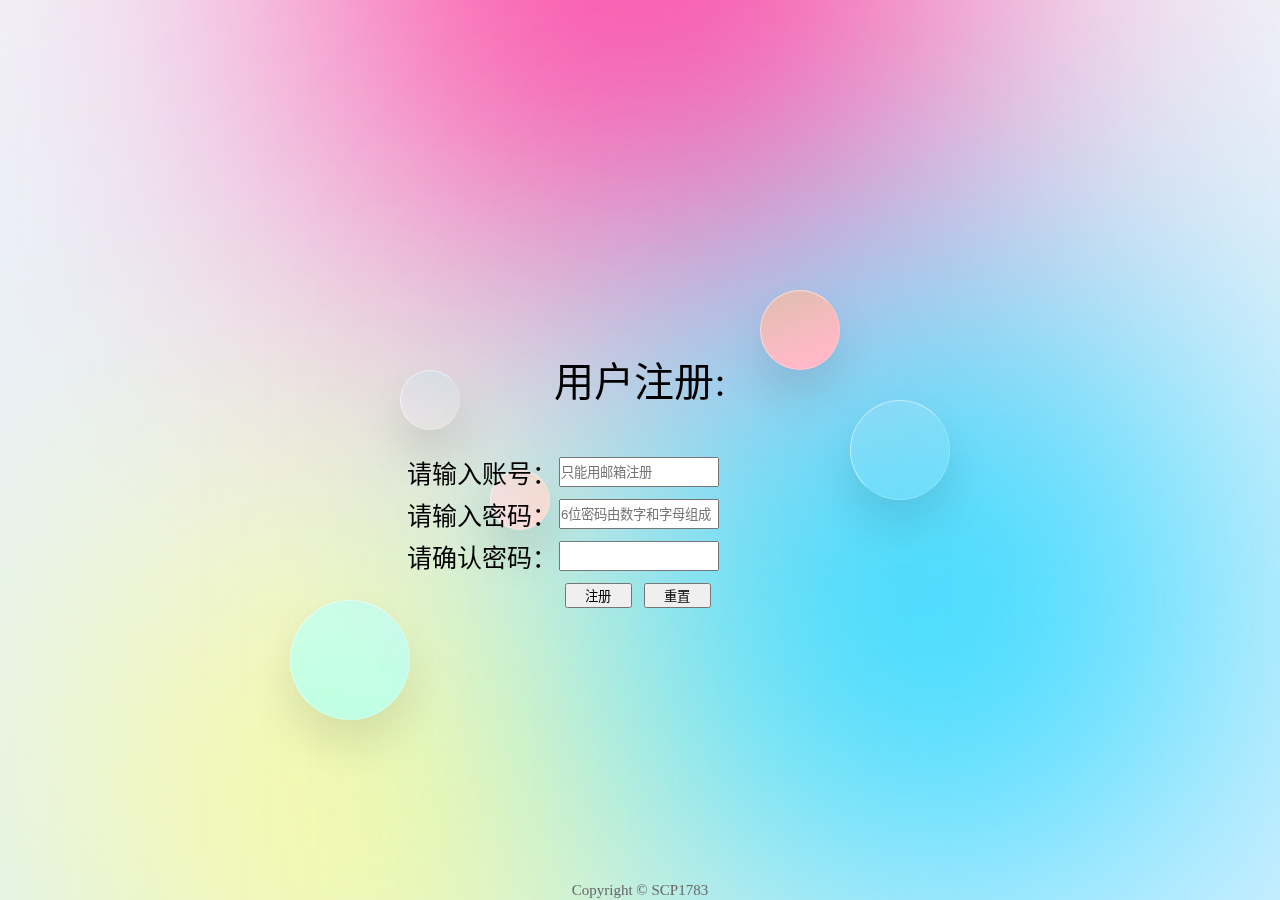
<file: login-html/login.html>
<!DOCTYPE html>
<html lang="zh-CN">

<head>
  <title>注册页面</title>

  <meta http-equiv="keywords" content="keyword1,keyword2,keyword3">
  <meta http-equiv="description" content="this is my page">
  <meta http-equiv="content-type" content="text/html; charset=UTF-8">
  <meta name="viewport" content="width=device-width, initial-scale=1.0">
  <link rel="stylesheet" type="text/css" href="../css/body.css">

  <style type="text/css">
    /*body {
      background-image: url(../img/login.jpg);
      background-repeat: no-repeat;
      /* 当内容高度大于图片高度时，背景图像的位置相对于viewport固定 */
     /* background-attachment: fixed;
      /*此条属性必须设置否则可能无效*/
      /* 让背景图基于容器大小伸缩 */
     /* background-size: cover;
      /* 设置背景颜色，背景图加载过程中会显示背景色 */
     /* background-color: #CCCCCC;
    }*/

    /* 响应式布局 */
    @media screen and (max-width: 768px) {
      #user_reg {
        font-size: 24px;
        /* 在小屏幕上减小字体大小 */
        margin-top: 100px;
        /* 调整顶部间距以适应小屏幕 */
      }

      form {
        width: 90%;
        /* 宽度调整为百分比以适应不同屏幕尺寸 */
        margin: 20px auto;
        /* 调整外边距 */
        font-size: 18px;
        /* 减小字体大小 */
      }

      input {
        height: 40px;
        /* 增大输入框高度以适应触摸操作 */
        padding: 5px;
        /* 添加内边距以提高可读性 */
      }

      input[type="submit"],
      input[type="reset"] {
        height: 40px;
        /* 增大按钮高度 */
        padding: 5px 10px;
        /* 添加内边距以提高可读性 */
      }
    }

    #user_reg {
      font-family: 微软雅黑;
      font-size: 40px;
      text-align: center;
      margin-top: -100px;
      z-index: 100;
    }

    form {
      width: 500px;
      /*设置宽度，方便使其居中*/
      margin: 40px auto auto auto;
      /*上右下左*/
      font-size: 25px;
      
    }

    input {
      height: 30px;
      width: 12em;
      margin-top: 5px;
      margin-bottom: 5px;
    }

    /*input标签下的属性选择器*/
    input[type="submit"],
    input[type="reset"] {
      height: 25px;
      width: 5em;
      margin-top: 5px;
      margin-left: 6px;
    }

    .overlay {
        position: absolute;
        top: 0px; /* 你可以根据需要调整这些值 */
        left: 15px;
        z-index: 100; /* 确保table在其他元素之上 */
    }

</style>
</head>

<script type="text/javascript">
  //onblur失去焦点事件，用户离开输入框时执行 JavaScript 代码：
  //函数1：验证邮箱格式
  function validate_username(username) {
    //定义正则表达式的变量:邮箱正则
    var emailReg = /^\w+([-+.]\w+)*@\w+([-.]\w+)*\.\w+([-.]\w+)*$/;
    //console.log(username);
    if (username != "" && username.search(emailReg) != -1) {
      document.getElementById("test_user").innerHTML = "<font color='green' size='3px'>√邮箱格式正确</font>";
    } else {
      document.getElementById("test_user").innerHTML = "<font color='red' size='3px'>邮箱格式错误</font>";
    }
  }

  //函数2：验证密码是否符合要求：匹配6位密码，由数字和字母组成：
  function validate_password(password) {
    //^(?![0-9]+$)(?![a-zA-Z]+$)[0-9A-Za-z]{6-10}$
    //测试密码：12345y
    var passwordReg = /^(?![0-9]+$)(?![a-zA-Z]+$)[0-9A-Za-z]{6}$/;
    if (password != "" && password.search(passwordReg) != -1) {
      document.getElementById("test_pw").innerHTML = "<font color='green' size='3px'>√密码格式正确</font>";
    } else {
      document.getElementById("test_pw").innerHTML = "<font color='red' size='3px'>密码格式错误</font>";
      alert("密码有6位，由数字和字母组成!");
    }
  }

  //函数3：验证两次输入的密码是否一样
  function validate_password2(password2) {
    var password = document.getElementById("password").value;
    //测试：console.log(password);
    //测试：console.log(password2);
    if (password == "") {
      document.getElementById("is_test_pw").innerHTML = "<font color='red' size='3px'>密码不为空</font>";
    } else if (password == password2) {
      document.getElementById("is_test_pw").innerHTML = "<font color='green' size='3px'>√两次输入的密码相同</font>";
    } else {
      document.getElementById("is_test_pw").innerHTML = "<font color='red' size='3px'>两次输入的密码不相同</font>";
      console.log("密码有6位，由数字和字母组成!");
    }
  }

  //函数4：验证表单是否已经填好
  function validate_form() {
    var username = document.getElementById("username").value;
    var password = document.getElementById("password").value;
    var password2 = document.getElementById("password2").value;
    //console.log("表单填写正确，可以正常提交！");

    //这三个，如果任何一个有问题，都返回false
    //18128@qq.com		12345y
    var emailReg = /^\w+([-+.]\w+)*@\w+([-.]\w+)*\.\w+([-.]\w+)*$/;
    var passwordReg = /^(?![0-9]+$)(?![a-zA-Z]+$)[0-9A-Za-z]{6}$/;

    if (username != "" && emailReg.test(username)) {
      if (password != "" && passwordReg.test(password)) {
        if (password2 == password) {
          alert("信息填写正确，可以正常提交！");
          console.log("信息填写正确，可以正常提交！");
          return true;
        } else {
          alert("密码不一致，提交失败，请重新填写！");
          console.log("密码不一致，提交失败，请重新填写！");
          return false;
        }
      } else {
        alert("密码格式错误，提交失败，请重新填写！");
        console.log("密码格式错误，提交失败，请重新填写！");
        return false;
      }
    } else {
      alert("注册的账号不符合要求，提交失败，请重新填写！");
      console.log("注册的账号不符合要求，提交失败，请重新填写！");
      return false;
    }
  }
</script>

<body>

  <section>
    <!-- 背景颜色 -->
    <div class="color"></div>
    <div class="color"></div>
    <div class="color"></div>
    <div class="box">
      <!-- 背景圆 -->
      <div class="circle" style="--x:0"></div>
      <div class="circle" style="--x:1"></div>
      <div class="circle" style="--x:2"></div>
      <div class="circle" style="--x:3"></div>
      <div class="circle" style="--x:4"></div>
  
  <div id="user_reg">用户注册:</div>
  <form action="./servlet/RegisterServlet" method="post" name="form">
    <table class="overlay">
      <tr>
        <td>请输入账号：</td>
        <td><input type="text" id="username" name="username" placeholder="只能用邮箱注册"
            onblur="validate_username(this.value)" /></td>
        <td id="test_user"></td>
      </tr>
      <tr>
        <td>请输入密码：</td>
        <td><input type="password" id="password" name="password" placeholder="6位密码由数字和字母组成"
            onblur="validate_password(this.value)" /></td>
        <td id="test_pw"></td>
      </tr>
      <tr>
        <td>请确认密码：</td>
        <td><input type="password" id="password2" name="password2" onblur="validate_password2(this.value)" /></td>
        <td id="is_test_pw"></td>
      </tr>
      <tr>
        <td></td>
        <td><input type="submit" id="submit_form" value="注册" onclick="return validate_form()" />
          <input type="reset" value="重置" />
        </td>
      </tr>
    </table>
  </form>
  <footer style="position: fixed; bottom: 0; width: 100%; text-align: center;  color: white; padding: 1px 0;">
    <p>
      <a href="https://github.com/SCP1783" style="color: #666; text-decoration: none;">Copyright © SCP1783</a>
    </p>
  </footer>
</body>

</html>
</file>
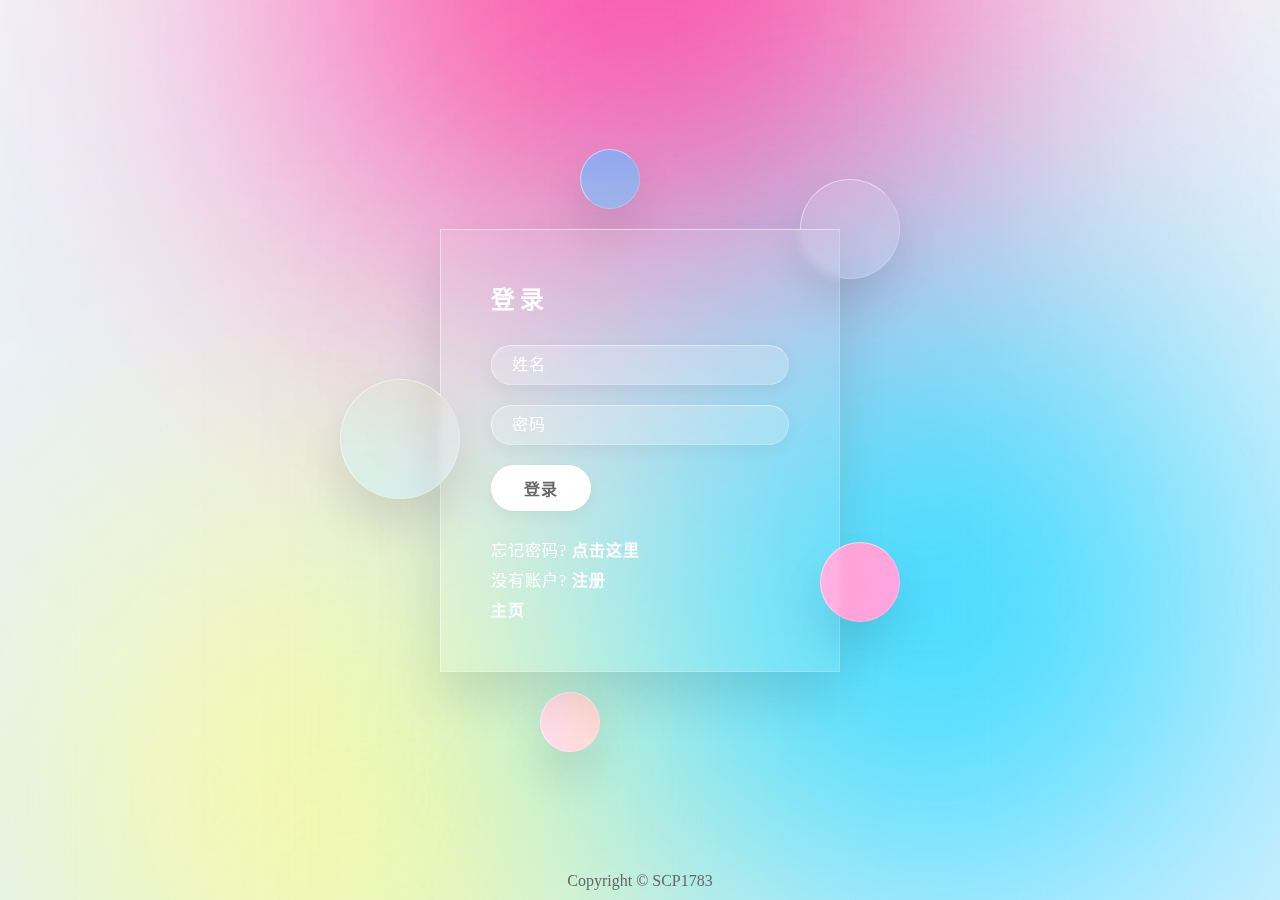
<file: login-html/login1.html>
<!DOCTYPE html>
<html lang="zh-CN">

<head>
  <meta charset="UTF-8">
  <meta name="viewport" content="width=device-width, initial-scale=1.0">

  <link rel="stylesheet" href="loginstyle1.css">

  <title>登录页</title>
</head>

<body>
  <section>
    <!-- 背景颜色 -->
    <div class="color"></div>
    <div class="color"></div>
    <div class="color"></div>
    <div class="box">
      <!-- 背景圆 -->
      <div class="circle" style="--x:0"></div>
      <div class="circle" style="--x:1"></div>
      <div class="circle" style="--x:2"></div>
      <div class="circle" style="--x:3"></div>
      <div class="circle" style="--x:4"></div>
      <!-- 登录框 -->
      <div class="container">
        <div class="form">
          <h2>登录</h2>
          <form>
            <div class="inputBox">
              <input type="text" placeholder="姓名">

            </div>
            <div class="inputBox">
              <input type="password" placeholder="密码">

            </div>
            <div class="inputBox">
              <input type="submit" value="登录">

            </div>
            <p class="forget">忘记密码?<a href="#">
                点击这里
              </a></p>
            <p class="forget">没有账户?<a target="_blank" rel="nofollow noopener noreferrer"
                href="login.html">
                注册
              </a></p>
              <p class="forget"><a target="_blank" rel="nofollow noopener noreferrer" href="../index.html">
              主页
              </a></p>
          </form>
        </div>
      </div>
    </div>
  </section>
  <footer >
    <p><a target="_blank" rel="nofollow noopener noreferrer" href="https://github.com/SCP1783"> Copyright © SCP1783 </a></p>
    <!--版权-->
    <!--<a style="color: #666" href="备案号查询网址" target="_blank" rel="noopener noreferrer">备案号</a>
  <p></p>-->
    <!--备案号-->
    <!--<a style="color: #666" href="备案号查询网址" target="_blank" rel="nofollow noopener noreferrer"><img
      src="https://img.alicdn.com/tfs/TB1..50QpXXXXX7XpXXXXXXXXXX-40-40.png" alt="anbei"
      style="width: 15px; height: 15px">备案号</a>-->
    <!--备案号-->
  </footer>
</body>

</html>
</file>
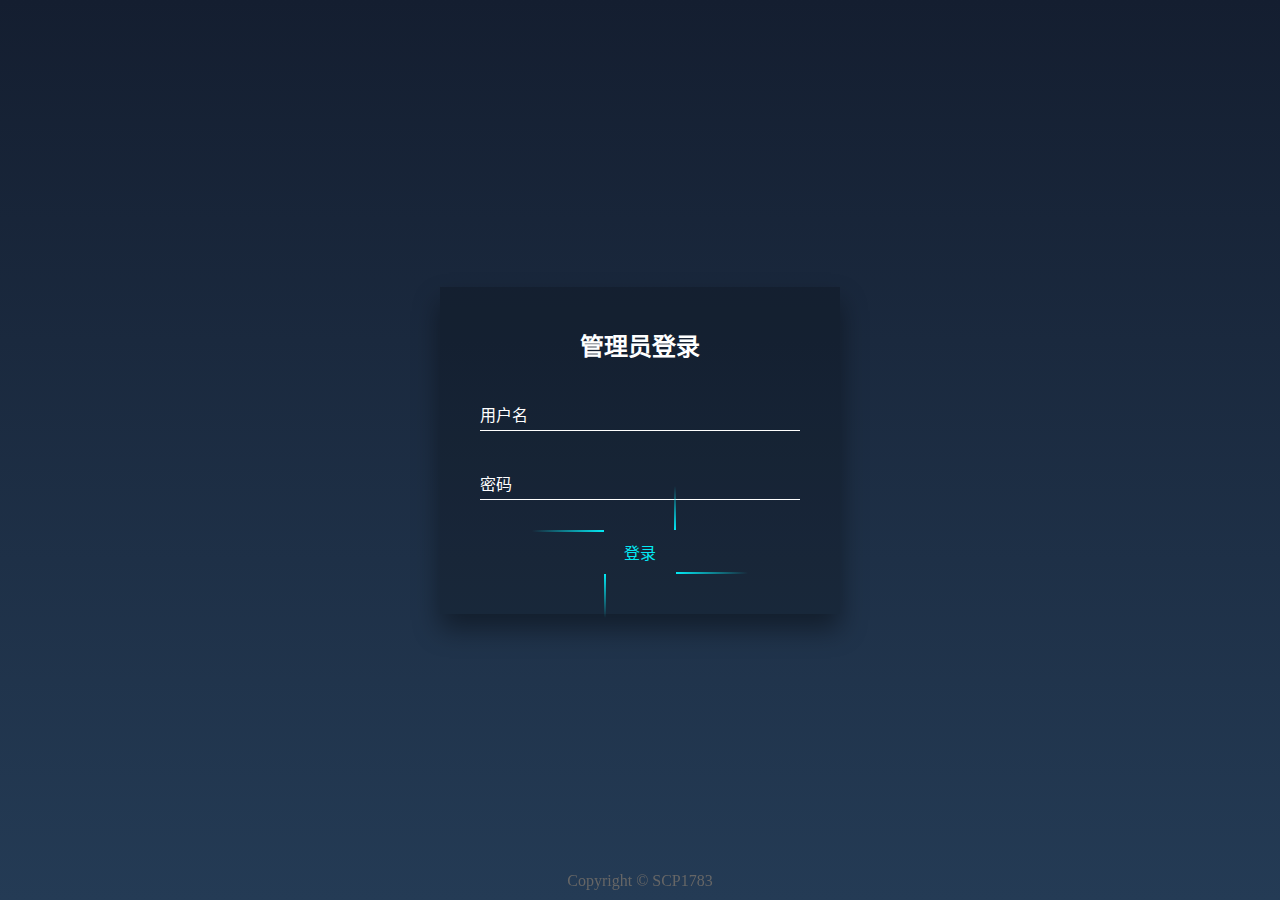
<file: login-html/login2.html>
<!DOCTYPE html>
<html lang="zh-CN">

<head>
  <meta charset="utf-8" />
  <meta name="viewport" content="width=device-width,initial-scale=1.0" />
  <title>用户登录</title>
  <link rel="stylesheet" href="loginstyle2.css" />

</head>

<body>
  <div class="login">
    <h2>管理员登录</h2>
    <div class="login_box">
      <!-- required就是不能为空  必须在css效果中有很大的作用 -->

      <input type="text" name='name' id='name' required />
      <label for="name">用户名</label>
    </div>
    <div class="login_box">

      <input type="password" name='pwd' id='pwd' required="required">
      <label for="pwd">密码</label>
    </div>
    <a href="javascript:void(0)">
      登录
      <span></span>
      <span></span>
      <span></span>
      <span></span>
    </a>

  </div>

  <footer >
    <p><a target="_blank" rel="nofollow noopener noreferrer" href="https://github.com/SCP1783"> Copyright © SCP1783 </a></p>
    <!--版权-->
    <!--<a style="color: #666" href="备案号查询网址" target="_blank" rel="noopener noreferrer">备案号</a>
  <p></p>-->
    <!--备案号-->
    <!--<a style="color: #666" href="备案号查询网址" target="_blank" rel="nofollow noopener noreferrer"><img
      src="https://img.alicdn.com/tfs/TB1..50QpXXXXX7XpXXXXXXXXXX-40-40.png" alt="anbei"
      style="width: 15px; height: 15px">备案号</a>-->
    <!--备案号-->
  </footer>
</body>

</html>
</file>
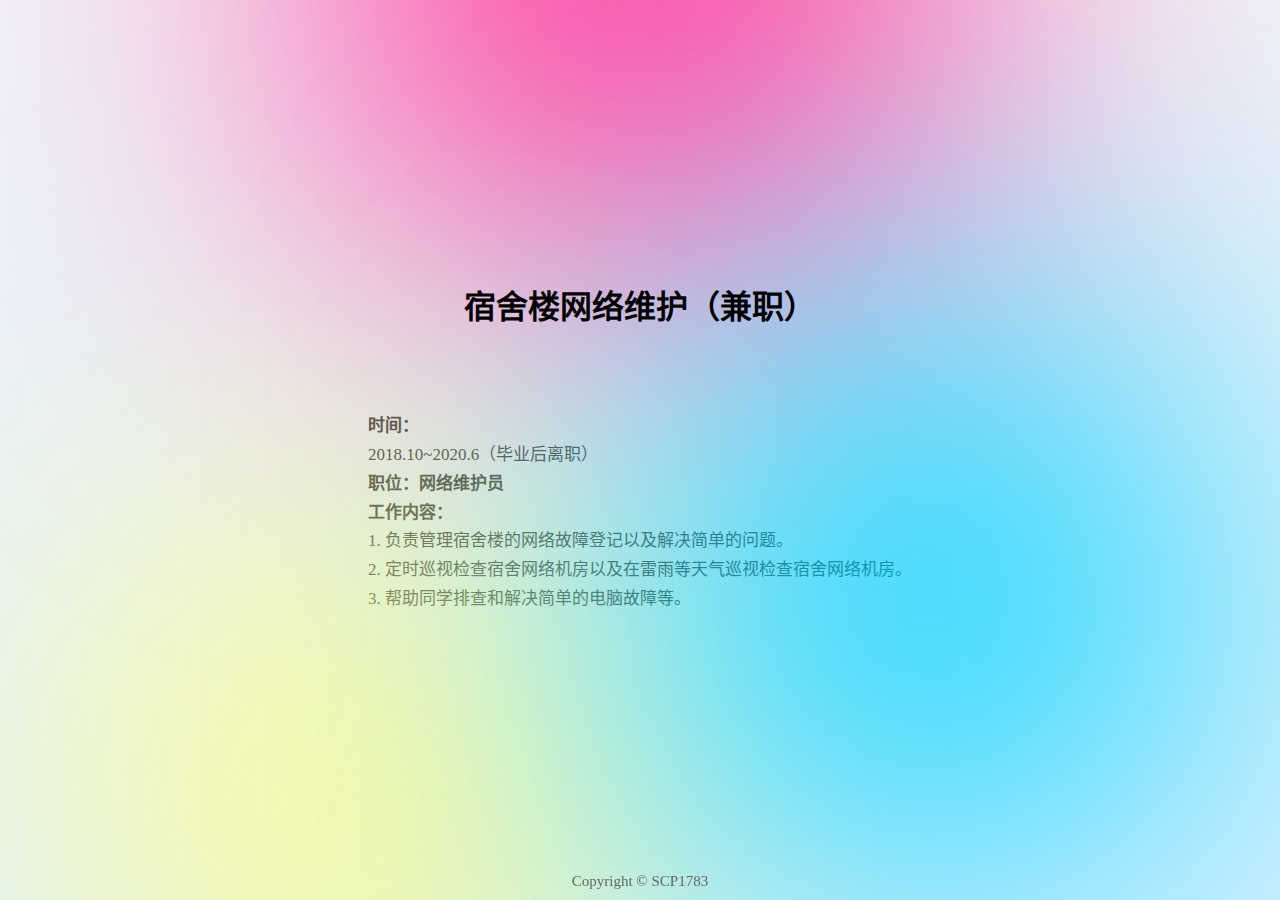
<file: School experience/School experience1.html>
<!DOCTYPE html>
<html lang="zh-CN">

<head>
  <meta charset="UTF-8">
  <meta name="viewport" content="width=device-width, initial-scale=1.0">
  <title>在校经历</title>
  <link rel="stylesheet" type="text/css" href="../css/body.css">
  <style>
  </style>
</head>

<body oncontextmenu="alert('检测到非法调试，右键被管理员禁用!');
  return false" onselectstart="return false">
  <!-- 检测并禁用控制台 -->
  <script>
    // 获取当前时间戳的函数
    const getTime = () => Date.now();

    // 自定义的查询选择器函数，返回匹配的第一个DOM元素
    const $ = (name) => document.querySelector(name);

    // 获取页面上的<p>元素并存储在$p变量中
    const $p = $('p');

    // 获取页面上的<h1>元素并存储在$h1变量中
    const $h1 = $('h1');

    // 创建一个包含100个undefined的数组
    const arr = new Array(100);

    // 创建一个二维数组bigArr，每个子数组包含1000个0
    const bigArr = Array.from(arr, i => {
      return Array.from(new Array(1000), i => 0);
    });

    // 存储console.table函数的引用
    const consoleTable = console.table;

    // 存储console.clear函数的引用
    const consoleClear = console.clear;

    // 存储console.log函数的引用
    const consoleLog = console.log;

    // 定义execute函数，用于测量在控制台显示bigArr所需的时间
    const execute = () => {
      // 记录开始时间
      const start = getTime();

      // 在控制台显示bigArr数组的内容（以表格形式）
      consoleTable(bigArr);

      // 清除控制台的内容
      consoleClear();

      // 记录结束时间
      const end = getTime();

      // 计算并返回执行时间（毫秒）
      const res = end - start;

      // 打印执行时间到控制台
      consoleLog(res);

      // 返回执行时间
      return res;
    };

    // 每隔100毫秒执行一次execute函数
    setInterval(() => {
      // 执行execute函数并获取执行时间
      const time = execute();

      // 将执行时间设置为<h1>元素的文本内容
      $h1.innerText = time.toFixed(2); // 显示两位小数的执行时间

      // 如果执行时间大于10毫秒，则<p>元素的文本内容设置为"开启控制台"
      if (time > 10) {
        $p.innerText = '开启控制台';
      } else {
        // 否则，<p>元素的文本内容设置为"没有开启控制台"
        $p.innerText = '没有开启控制台';
      }
    }, 100); // 每隔100毫秒执行一次
  </script>

  <section>
    <!-- 背景颜色 -->
    <div class="color"></div>
    <div class="color"></div>
    <div class="color"></div>
    <class="box">
      <!-- 背景圆 -->
      <div class="circle" style="--x:0"></div>
      <div class="circle" style="--x:1"></div>
      <div class="circle" style="--x:2"></div>
      <div class="circle" style="--x:3"></div>
      <div class="circle" style="--x:4"></div>

      <!-- 页面内容 -->
      <div style="position: relative; 
          z-index: 1;
          /*background-color: #f1f1f1;*/ 
          text-align: center; 
          padding: 40px">
        <h1>宿舍楼网络维护（兼职）</h1>
      </div>
      <article style="
            max-width: 760px;
            margin: 30px auto;
            padding: 15px;
            color: rgb(36, 41, 46);
            font-size: 17px;
            line-height: 1.7;
            text-size-adjust: 100%;
          ">
        <p><b>时间：</b><br>2018.10~2020.6（毕业后离职）</p>
        <p><b>职位：网络维护员</b></p>
        <p><b>工作内容：</b></p>
        <p>1. 负责管理宿舍楼的网络故障登记以及解决简单的问题。<br>2. 定时巡视检查宿舍网络机房以及在雷雨等天气巡视检查宿舍网络机房。
        <br>3. 帮助同学排查和解决简单的电脑故障等。
        </p>

      </article>
      </section>
      <footer>
        <p><a target="_blank" rel="nofollow noopener noreferrer" href="https://github.com/SCP1783"> Copyright © SCP1783
          </a></p>
        <!--版权-->
        <!--<a style="color: #666" href="备案号查询网址" target="_blank" rel="noopener noreferrer">备案号</a>
  <p></p>-->
        <!--备案号-->
        <!--<a style="color: #666" href="备案号查询网址" target="_blank" rel="nofollow noopener noreferrer"><img
      src="https://img.alicdn.com/tfs/TB1..50QpXXXXX7XpXXXXXXXXXX-40-40.png" alt="anbei"
      style="width: 15px; height: 15px">备案号</a>-->
        <!--备案号-->
      </footer>
  
</body>

</html>
</file>
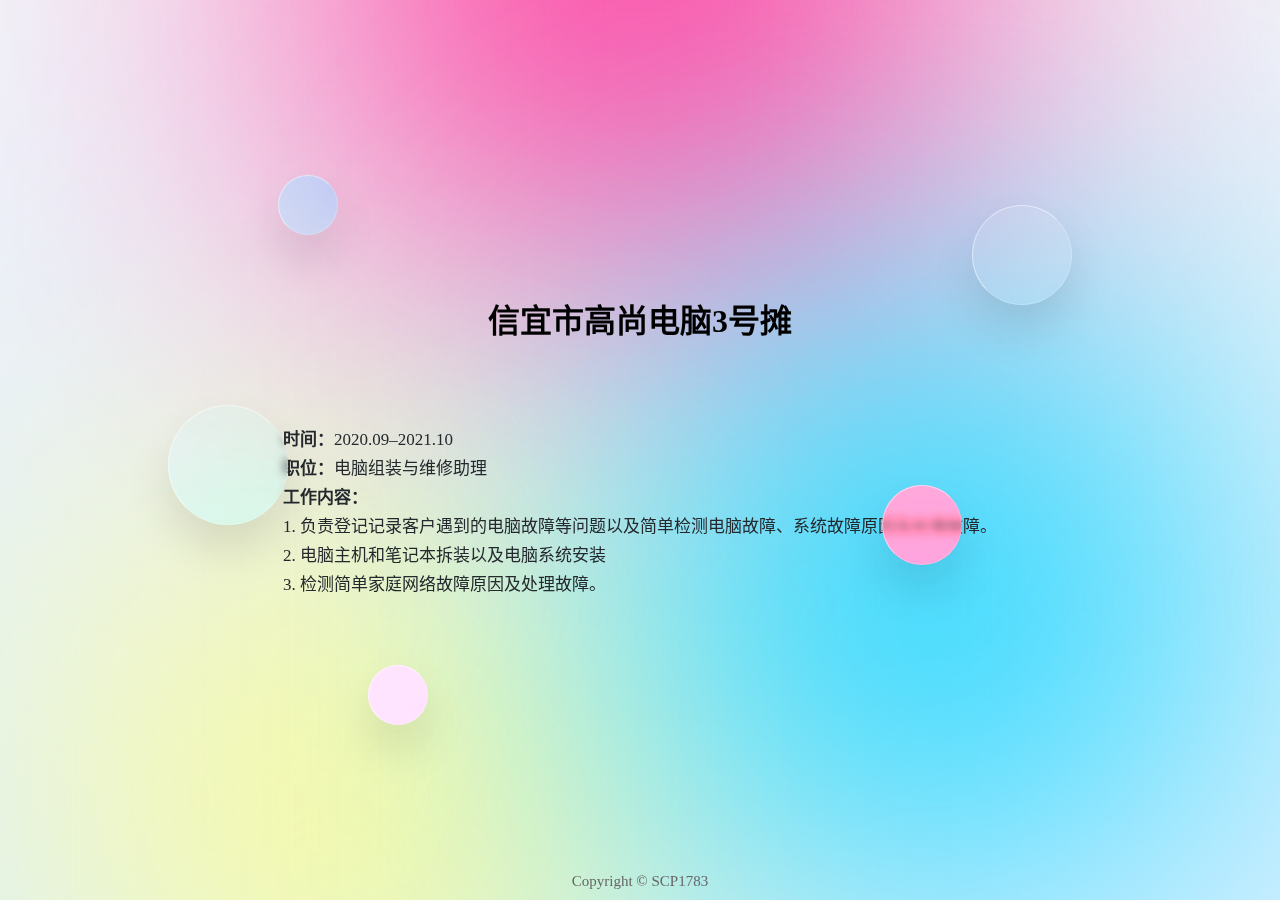
<file: Work experience/Work experience1.html>
<!DOCTYPE html>
<html lang="zh-CN">

<head>
  <meta charset="UTF-8" />
  <meta name="viewport" content="width=device-width, initial-scale=1.0" />
  <title>工作经历</title>
  <link rel="stylesheet" type="text/css" href="../css/body.css" />
  <style></style>
</head>

<body oncontextmenu="alert('检测到非法调试，右键被管理员禁用!');
    return false" onselectstart="return false">
  <!-- 检测并禁用控制台 -->
  <script>
    // 获取当前时间戳的函数
    const getTime = () => Date.now();

    // 自定义的查询选择器函数，返回匹配的第一个DOM元素
    const $ = (name) => document.querySelector(name);

    // 获取页面上的<p>元素并存储在$p变量中
    const $p = $("p");

    // 获取页面上的<h1>元素并存储在$h1变量中
    const $h1 = $("h1");

    // 创建一个包含100个undefined的数组
    const arr = new Array(100);

    // 创建一个二维数组bigArr，每个子数组包含1000个0
    const bigArr = Array.from(arr, (i) => {
      return Array.from(new Array(1000), (i) => 0);
    });

    // 存储console.table函数的引用
    const consoleTable = console.table;

    // 存储console.clear函数的引用
    const consoleClear = console.clear;

    // 存储console.log函数的引用
    const consoleLog = console.log;

    // 定义execute函数，用于测量在控制台显示bigArr所需的时间
    const execute = () => {
      // 记录开始时间
      const start = getTime();

      // 在控制台显示bigArr数组的内容（以表格形式）
      consoleTable(bigArr);

      // 清除控制台的内容
      consoleClear();

      // 记录结束时间
      const end = getTime();

      // 计算并返回执行时间（毫秒）
      const res = end - start;

      // 打印执行时间到控制台
      consoleLog(res);

      // 返回执行时间
      return res;
    };

    // 每隔100毫秒执行一次execute函数
    setInterval(() => {
      // 执行execute函数并获取执行时间
      const time = execute();

      // 将执行时间设置为<h1>元素的文本内容
      $h1.innerText = time.toFixed(2); // 显示两位小数的执行时间

      // 如果执行时间大于10毫秒，则<p>元素的文本内容设置为"开启控制台"
      if (time > 10) {
        $p.innerText = "开启控制台";
      } else {
        // 否则，<p>元素的文本内容设置为"没有开启控制台"
        $p.innerText = "没有开启控制台";
      }
    }, 100); // 每隔100毫秒执行一次
  </script>
  <section>
    <!-- 背景颜色 -->
    <div class="color"></div>
    <div class="color"></div>
    <div class="color"></div>
    <div class="box">
      <!-- 背景圆 -->
      <div class="circle" style="--x:0"></div>
      <div class="circle" style="--x:1"></div>
      <div class="circle" style="--x:2"></div>
      <div class="circle" style="--x:3"></div>
      <div class="circle" style="--x:4"></div>

      <!-- 页面内容 -->
      <div style="
        position: relative;
        z-index: 1;
        /*background-color: #f1f1f1;*/
        text-align: center;
        padding: 40px;
      ">
        <h1>信宜市高尚电脑3号摊</h1>
      </div>
      <article style="
        max-width: 760px;
        margin: 30px auto;
        padding: 15px;
        color: rgb(36, 41, 46);
        font-size: 17px;
        line-height: 1.7;
        text-size-adjust: 100%;
      ">
        <p><b>时间：</b>2020.09–2021.10</p>
        <p><b>职位：</b>电脑组装与维修助理</p>
        <p><b>工作内容：</b></p>
        <p>
          1.
          负责登记记录客户遇到的电脑故障等问题以及简单检测电脑故障、系统故障原因及处理故障。
        </p>
        <p>2. 电脑主机和笔记本拆装以及电脑系统安装</p>
        <p>3. 检测简单家庭网络故障原因及处理故障。</p>
      </article>
  </section>
  <footer>
    <p><a target="_blank" rel="nofollow noopener noreferrer" href="https://github.com/SCP1783"> Copyright © SCP1783 </a>
    </p>
    <!--版权-->
    <!--<a style="color: #666" href="备案号查询网址" target="_blank" rel="noopener noreferrer">备案号</a>
    <p></p>-->
    <!--备案号-->
    <!--<a style="color: #666" href="备案号查询网址" target="_blank" rel="nofollow noopener noreferrer"><img
        src="https://img.alicdn.com/tfs/TB1..50QpXXXXX7XpXXXXXXXXXX-40-40.png" alt="anbei"
        style="width: 15px; height: 15px">备案号</a>-->
    <!--备案号-->
  </footer>

</body>

</html>
</file>
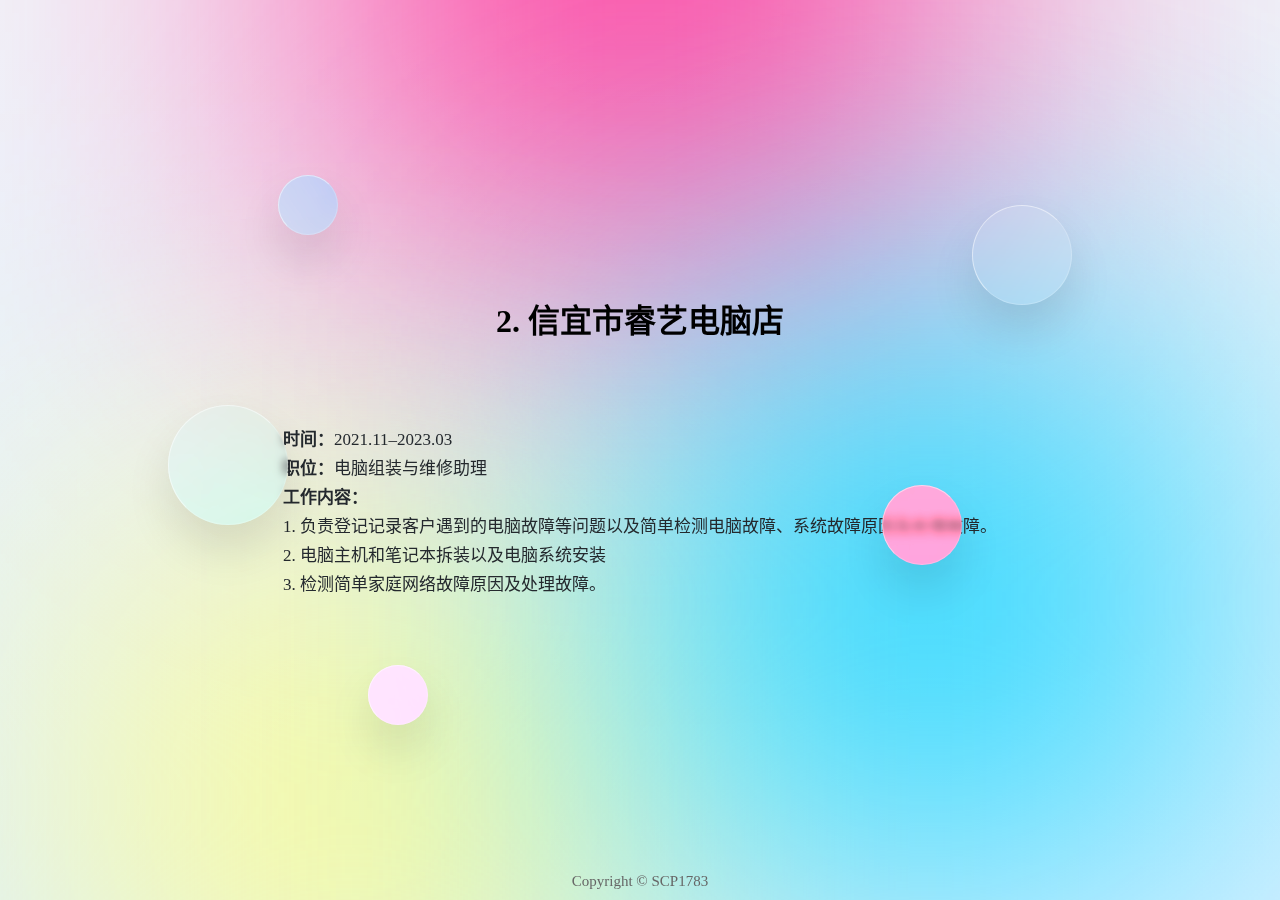
<file: Work experience/Work experience2.html>
<!DOCTYPE html>
<html lang="zh-CN">

<head>
  <meta charset="UTF-8" />
  <meta name="viewport" content="width=device-width, initial-scale=1.0" />
  <title>工作经历</title>
  <link rel="stylesheet" type="text/css" href="../css/body.css" />
  <style></style>
</head>

<body oncontextmenu="alert('检测到非法调试，右键被管理员禁用!');
    return false" onselectstart="return false">
  <!-- 检测并禁用控制台 -->
  <script>
    // 获取当前时间戳的函数
    const getTime = () => Date.now();

    // 自定义的查询选择器函数，返回匹配的第一个DOM元素
    const $ = (name) => document.querySelector(name);

    // 获取页面上的<p>元素并存储在$p变量中
    const $p = $("p");

    // 获取页面上的<h1>元素并存储在$h1变量中
    const $h1 = $("h1");

    // 创建一个包含100个undefined的数组
    const arr = new Array(100);

    // 创建一个二维数组bigArr，每个子数组包含1000个0
    const bigArr = Array.from(arr, (i) => {
      return Array.from(new Array(1000), (i) => 0);
    });

    // 存储console.table函数的引用
    const consoleTable = console.table;

    // 存储console.clear函数的引用
    const consoleClear = console.clear;

    // 存储console.log函数的引用
    const consoleLog = console.log;

    // 定义execute函数，用于测量在控制台显示bigArr所需的时间
    const execute = () => {
      // 记录开始时间
      const start = getTime();

      // 在控制台显示bigArr数组的内容（以表格形式）
      consoleTable(bigArr);

      // 清除控制台的内容
      consoleClear();

      // 记录结束时间
      const end = getTime();

      // 计算并返回执行时间（毫秒）
      const res = end - start;

      // 打印执行时间到控制台
      consoleLog(res);

      // 返回执行时间
      return res;
    };

    // 每隔100毫秒执行一次execute函数
    setInterval(() => {
      // 执行execute函数并获取执行时间
      const time = execute();

      // 将执行时间设置为<h1>元素的文本内容
      $h1.innerText = time.toFixed(2); // 显示两位小数的执行时间

      // 如果执行时间大于10毫秒，则<p>元素的文本内容设置为"开启控制台"
      if (time > 10) {
        $p.innerText = "开启控制台";
      } else {
        // 否则，<p>元素的文本内容设置为"没有开启控制台"
        $p.innerText = "没有开启控制台";
      }
    }, 100); // 每隔100毫秒执行一次
  </script>
  <section>
    <!-- 背景颜色 -->
    <div class="color"></div>
    <div class="color"></div>
    <div class="color"></div>
    <div class="box">
      <!-- 背景圆 -->
      <div class="circle" style="--x:0"></div>
      <div class="circle" style="--x:1"></div>
      <div class="circle" style="--x:2"></div>
      <div class="circle" style="--x:3"></div>
      <div class="circle" style="--x:4"></div>

      <!-- 页面内容 -->
      <div style="
        position: relative;
        z-index: 1;
        /*background-color: #f1f1f1;*/
        text-align: center;
        padding: 40px;
      ">
        <h1>2. 信宜市睿艺电脑店</h1>
      </div>
      <article style="
        max-width: 760px;
        margin: 30px auto;
        padding: 15px;
        color: rgb(36, 41, 46);
        font-size: 17px;
        line-height: 1.7;
        text-size-adjust: 100%;
      ">
        <p><b>时间：</b>2021.11–2023.03</p>
        <p><b>职位：</b>电脑组装与维修助理</p>
        <p><b>工作内容：</b></p>
        <p>
          1.
          负责登记记录客户遇到的电脑故障等问题以及简单检测电脑故障、系统故障原因及处理故障。
        </p>
        <p>2. 电脑主机和笔记本拆装以及电脑系统安装</p>
        <p>3. 检测简单家庭网络故障原因及处理故障。</p>
      </article>
  </section>
  <footer>
    <p><a target="_blank" rel="nofollow noopener noreferrer" href="https://github.com/SCP1783"> Copyright © SCP1783 </a>
    </p>
    <!--版权-->
    <!--<a style="color: #666" href="备案号查询网址" target="_blank" rel="noopener noreferrer">备案号</a>
    <p></p>-->
    <!--备案号-->
    <!--<a style="color: #666" href="备案号查询网址" target="_blank" rel="nofollow noopener noreferrer"><img
        src="https://img.alicdn.com/tfs/TB1..50QpXXXXX7XpXXXXXXXXXX-40-40.png" alt="anbei"
        style="width: 15px; height: 15px">备案号</a>-->
    <!--备案号-->
  </footer>

</body>

</html>
</file>
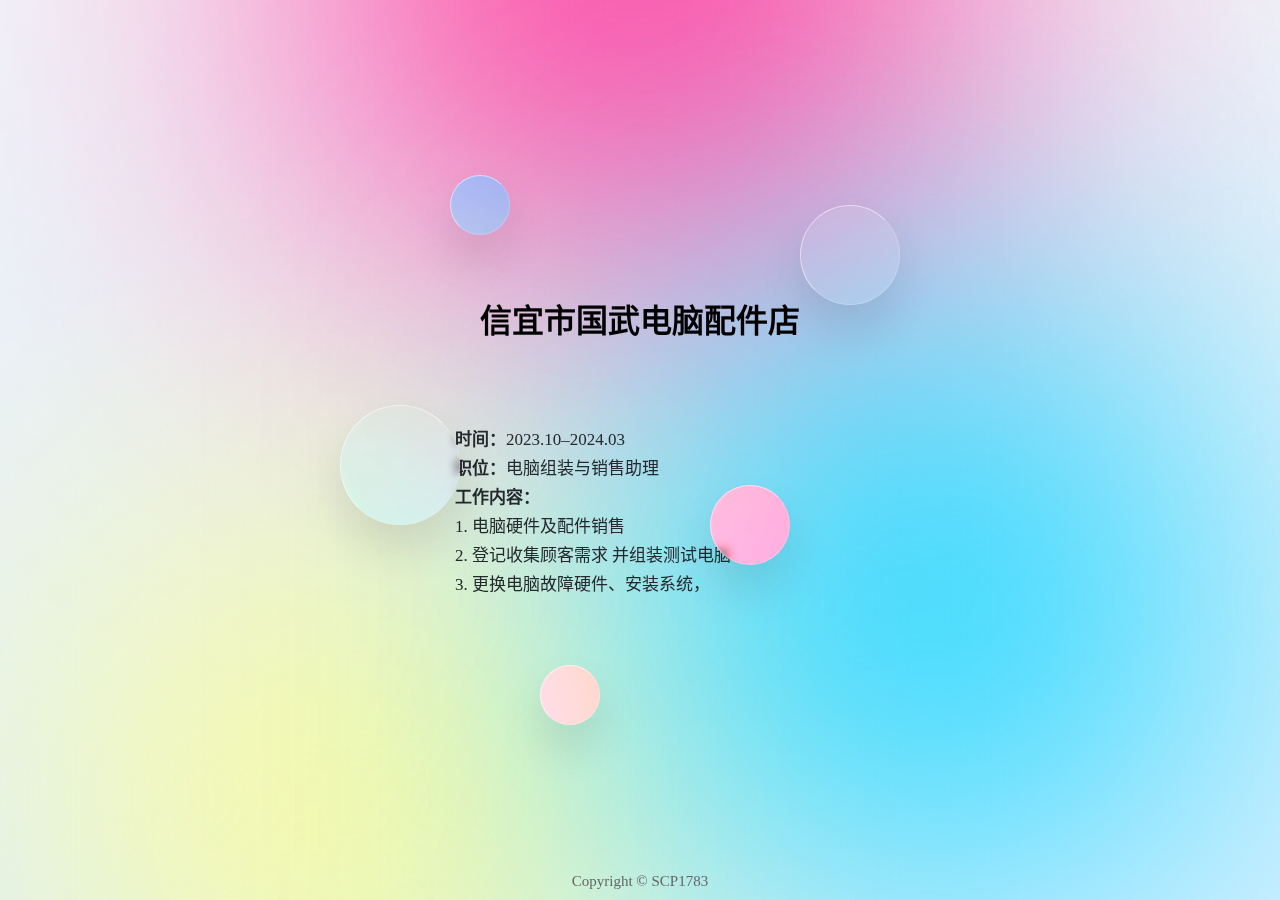
<file: Work experience/Work experience3.html>
<!DOCTYPE html>
<html lang="zh-CN">

<head>
  <meta charset="UTF-8" />
  <meta name="viewport" content="width=device-width, initial-scale=1.0" />
  <title>工作经历</title>
  <link rel="stylesheet" type="text/css" href="../css/body.css" />
  <style></style>
</head>

<body oncontextmenu="alert('检测到非法调试，右键被管理员禁用!');
    return false" onselectstart="return false">
  <!-- 检测并禁用控制台 -->
  <script>
    // 获取当前时间戳的函数
    const getTime = () => Date.now();

    // 自定义的查询选择器函数，返回匹配的第一个DOM元素
    const $ = (name) => document.querySelector(name);

    // 获取页面上的<p>元素并存储在$p变量中
    const $p = $("p");

    // 获取页面上的<h1>元素并存储在$h1变量中
    const $h1 = $("h1");

    // 创建一个包含100个undefined的数组
    const arr = new Array(100);

    // 创建一个二维数组bigArr，每个子数组包含1000个0
    const bigArr = Array.from(arr, (i) => {
      return Array.from(new Array(1000), (i) => 0);
    });

    // 存储console.table函数的引用
    const consoleTable = console.table;

    // 存储console.clear函数的引用
    const consoleClear = console.clear;

    // 存储console.log函数的引用
    const consoleLog = console.log;

    // 定义execute函数，用于测量在控制台显示bigArr所需的时间
    const execute = () => {
      // 记录开始时间
      const start = getTime();

      // 在控制台显示bigArr数组的内容（以表格形式）
      consoleTable(bigArr);

      // 清除控制台的内容
      consoleClear();

      // 记录结束时间
      const end = getTime();

      // 计算并返回执行时间（毫秒）
      const res = end - start;

      // 打印执行时间到控制台
      consoleLog(res);

      // 返回执行时间
      return res;
    };

    // 每隔100毫秒执行一次execute函数
    setInterval(() => {
      // 执行execute函数并获取执行时间
      const time = execute();

      // 将执行时间设置为<h1>元素的文本内容
      $h1.innerText = time.toFixed(2); // 显示两位小数的执行时间

      // 如果执行时间大于10毫秒，则<p>元素的文本内容设置为"开启控制台"
      if (time > 10) {
        $p.innerText = "开启控制台";
      } else {
        // 否则，<p>元素的文本内容设置为"没有开启控制台"
        $p.innerText = "没有开启控制台";
      }
    }, 100); // 每隔100毫秒执行一次
  </script>
  <section>
    <!-- 背景颜色 -->
    <div class="color"></div>
    <div class="color"></div>
    <div class="color"></div>
    <div class="box">
      <!-- 背景圆 -->
      <div class="circle" style="--x:0"></div>
      <div class="circle" style="--x:1"></div>
      <div class="circle" style="--x:2"></div>
      <div class="circle" style="--x:3"></div>
      <div class="circle" style="--x:4"></div>

      <!-- 页面内容 -->
      <div style="
        position: relative;
        z-index: 1;
        /*background-color: #f1f1f1;*/
        text-align: center;
        padding: 40px;
      ">
        <h1>信宜市国武电脑配件店</h1>
      </div>
      <article style="
        max-width: 760px;
        margin: 30px auto;
        padding: 15px;
        color: rgb(36, 41, 46);
        font-size: 17px;
        line-height: 1.7;
        text-size-adjust: 100%;
      ">
        <p><b>时间：</b>2023.10–2024.03</p>
        <p><b>职位：</b>电脑组装与销售助理</p>
        <p><b>工作内容：</b></p>
        <p>
          1.
          电脑硬件及配件销售
        </p>
        <p>2. 登记收集顾客需求 并组装测试电脑</p>
        <p>3. 更换电脑故障硬件、安装系统，</p>
      </article>
  </section>
  <footer>
    <p><a target="_blank" rel="nofollow noopener noreferrer" href="https://github.com/SCP1783"> Copyright © SCP1783 </a>
    </p>
    <!--版权-->
    <!--<a style="color: #666" href="备案号查询网址" target="_blank" rel="noopener noreferrer">备案号</a>
    <p></p>-->
    <!--备案号-->
    <!--<a style="color: #666" href="备案号查询网址" target="_blank" rel="nofollow noopener noreferrer"><img
        src="https://img.alicdn.com/tfs/TB1..50QpXXXXX7XpXXXXXXXXXX-40-40.png" alt="anbei"
        style="width: 15px; height: 15px">备案号</a>-->
    <!--备案号-->
  </footer>

</body>

</html>
</file>
<file: css/body.css>
/* 清除浏览器默认边距，
使边框和内边距的值包含在元素的width和height内 */

* {
  margin: 0;
  padding: 0;
  box-sizing: border-box;
}

/* 使用flex布局，让内容垂直和水平居中 */

section {
  /* 相对定位 */
  position: relative;
  overflow: hidden;
  display: flex;
  justify-content: center;
  align-items: center;
  min-height: 100vh;
  /* linear-gradient() 函数用于创建一个表示两种或多种颜色线性渐变的图片 */
  background: linear-gradient(to bottom, #f1f4f9, #dff1ff);
}

/* 背景颜色 */

section .color {
  /* 绝对定位 */
  position: absolute;
  /* 使用filter(滤镜) 属性，给图像设置高斯模糊*/
  filter: blur(200px);
}

/* :nth-child(n) 选择器匹配父元素中的第 n 个子元素 */

section .color:nth-child(1) {
  top: -350px;
  width: 600px;
  height: 600px;
  background: #ff359b;
}

section .color:nth-child(2) {
  bottom: -150px;
  left: 100px;
  width: 500px;
  height: 500px;
  background: #fffd87;
}

section .color:nth-child(3) {
  bottom: 50px;
  right: 100px;
  width: 500px;
  height: 500px;
  background: #00d2ff;
}

.box {
  position: relative;
}

/* 背景圆样式 */

.box .circle {
  position: absolute;
  background: rgba(255, 255, 255, 0.1);
  /* backdrop-filter属性为一个元素后面区域添加模糊效果 */
  backdrop-filter: blur(5px);
  box-shadow: 0 25px 45px rgba(0, 0, 0, 0.1);
  border: 1px solid rgba(255, 255, 255, 0.5);
  border-right: 1px solid rgba(255, 255, 255, 0.2);
  border-bottom: 1px solid rgba(255, 255, 255, 0.2);
  border-radius: 50%;
  /* 使用filter(滤镜) 属性，改变颜色。
    hue-rotate(deg)  给图像应用色相旋转 
    calc() 函数用于动态计算长度值 
    var() 函数调用自定义的CSS属性值x*/
  filter: hue-rotate(calc(var(--x) * 70deg));
  /* 调用动画animate，需要10s完成动画，
    linear表示动画从头到尾的速度是相同的，
    infinite指定动画应该循环播放无限次*/
  animation: animate 10s linear infinite;
  /* 动态计算动画延迟几秒播放 */
  animation-delay: calc(var(--x) * -1s);
}

/* 背景圆动画 */

@keyframes animate {
  0%,
  100% {
    transform: translateY(-50px);
  }
  50% {
    transform: translateY(50px);
  }
}

.box .circle:nth-child(1) {
  top: -50px;
  right: -60px;
  width: 100px;
  height: 100px;
}

.box .circle:nth-child(2) {
  top: 150px;
  left: -100px;
  width: 120px;
  height: 120px;
  z-index: 2;
}

.box .circle:nth-child(3) {
  bottom: 80px;
  right: 50px;
  width: 80px;
  height: 80px;
  z-index: 2;
}

.box .circle:nth-child(4) {
  bottom: -80px;
  left: 100px;
  width: 60px;
  height: 60px;
}

.box .circle:nth-child(5) {
  top: -80px;
  left: 10px;
  width: 60px;
  height: 60px;
}

/*watermark水印*/
.watermark-container {
  position: relative; /* 使伪元素能够相对于此容器定位 */
  width: 100%; /* 容器宽度占满全屏 */
  min-height: 100vh; /* 容器最小高度等于视口高度 */
  overflow: auto; /* 允许内容滚动 */
}

.watermark-container:before {
  content: "网站内容仅供展示，请勿盗用！！"; /* 水印文本 */
  position: absolute;
  top: 50%;
  left: 50%;
  width: 100%; /* 水印宽度占满全屏 */
  height: 100%; /* 水印高度占满全屏 */
  transform: translate(-50%, -50%) rotate(-25deg); /* 定位到中心并旋转 */
  color: rgba(255, 255, 255, 0.3); /* 设置水印颜色和透明度 */
  font-size: 5vw; /* 使用视口单位设置字体大小 */
  pointer-events: none; /* 防止水印干扰其他元素的交互 */
  z-index: 1000; /* 确保水印显示在其他内容之上 */
  text-align: center; /* 文本居中显示 */
  line-height: 1.5; /* 调整行高以更好地垂直居中文字 */
  white-space: nowrap; /* 防止文本换行 */
  /* 如果使用图片作为水印，可以添加如下背景样式 */
  /* background: url('watermark.png') repeat; */
  /* background-size: auto; */
}

/* 确保页面内容可以滚动，而水印固定在背景上 */
.watermark-container > * {
  position: relative; /* 相对于水印容器定位 */
  z-index: 1; /* 确保内容显示在水印之上 */
}

/*footer*/

footer {
  position: fixed; /* 固定在视口底部 */
  bottom: 0; /* 距离视口底部0距离 */
  left: 0; /* 宽左侧的距离为0，确保footer元素左对齐视口。*/
  width: 100%; /* 宽度为100%，占满整个视口 */
  text-align: center; /* 文本居中显示 */
 /* background-color: #f1f1f1;  设置背景色为深灰色 */
  /*color: white;*/ /* 设置文本颜色为白色 */
  padding: 10px 0; /* 设置上下内边距为10px，左右内边距为0 */
  font-size: 15px; /*文本的字体大小为15像素*/
}

footer p a {
  color: #666;
  text-decoration: none; /* 移除链接下划线 */
}

footer p a:hover {
  color: #333; /* 鼠标悬停时的颜色 */
  text-decoration: underline; /* 鼠标悬停时添加下划线 */
}
</file>
<file: login-html/loginstyle1.css>
/* 清除浏览器默认边距，
使边框和内边距的值包含在元素的width和height内 */

* {
  margin: 0;
  padding: 0;
  box-sizing: border-box;
}

/* 使用flex布局，让内容垂直和水平居中 */

section {
  /* 相对定位 */
  position: relative;
  overflow: hidden;
  display: flex;
  justify-content: center;
  align-items: center;
  min-height: 100vh;
  /* linear-gradient() 函数用于创建一个表示两种或多种颜色线性渐变的图片 */
  background: linear-gradient(to bottom, #f1f4f9, #dff1ff);
}

/* 背景颜色 */

section .color {
  /* 绝对定位 */
  position: absolute;
  /* 使用filter(滤镜) 属性，给图像设置高斯模糊*/
  filter: blur(200px);
}

/* :nth-child(n) 选择器匹配父元素中的第 n 个子元素 */

section .color:nth-child(1) {
  top: -350px;
  width: 600px;
  height: 600px;
  background: #ff359b;
}

section .color:nth-child(2) {
  bottom: -150px;
  left: 100px;
  width: 500px;
  height: 500px;
  background: #fffd87;
}

section .color:nth-child(3) {
  bottom: 50px;
  right: 100px;
  width: 500px;
  height: 500px;
  background: #00d2ff;
}

.box {
  position: relative;
}

/* 背景圆样式 */

.box .circle {
  position: absolute;
  background: rgba(255, 255, 255, 0.1);
  /* backdrop-filter属性为一个元素后面区域添加模糊效果 */
  backdrop-filter: blur(5px);
  box-shadow: 0 25px 45px rgba(0, 0, 0, 0.1);
  border: 1px solid rgba(255, 255, 255, 0.5);
  border-right: 1px solid rgba(255, 255, 255, 0.2);
  border-bottom: 1px solid rgba(255, 255, 255, 0.2);
  border-radius: 50%;
  /* 使用filter(滤镜) 属性，改变颜色。
    hue-rotate(deg)  给图像应用色相旋转 
    calc() 函数用于动态计算长度值 
    var() 函数调用自定义的CSS属性值x*/
  filter: hue-rotate(calc(var(--x) * 70deg));
  /* 调用动画animate，需要10s完成动画，
    linear表示动画从头到尾的速度是相同的，
    infinite指定动画应该循环播放无限次*/
  animation: animate 10s linear infinite;
  /* 动态计算动画延迟几秒播放 */
  animation-delay: calc(var(--x) * -1s);
}

/* 背景圆动画 */

@keyframes animate {
  0%,
  100% {
    transform: translateY(-50px);
  }
  50% {
    transform: translateY(50px);
  }
}

.box .circle:nth-child(1) {
  top: -50px;
  right: -60px;
  width: 100px;
  height: 100px;
}

.box .circle:nth-child(2) {
  top: 150px;
  left: -100px;
  width: 120px;
  height: 120px;
  z-index: 2;
}

.box .circle:nth-child(3) {
  bottom: 50px;
  right: -60px;
  width: 80px;
  height: 80px;
  z-index: 2;
}

.box .circle:nth-child(4) {
  bottom: -80px;
  left: 100px;
  width: 60px;
  height: 60px;
}

.box .circle:nth-child(5) {
  top: -80px;
  left: 140px;
  width: 60px;
  height: 60px;
}

/* 登录框样式 */

.container {
  position: relative;
  width: 400px;
  min-height: 400px;
  background: rgba(255, 255, 255, 0.1);
  display: flex;
  justify-content: center;
  align-items: center;
  backdrop-filter: blur(5px);
  box-shadow: 0 25px 45px rgba(0, 0, 0, 0.1);
  border: 1px solid rgba(255, 255, 255, 0.5);
  border-right: 1px solid rgba(255, 255, 255, 0.2);
  border-bottom: 1px solid rgba(255, 255, 255, 0.2);
}

.form {
  position: relative;
  width: 100%;
  height: 100%;
  padding: 50px;
}

/* 登录标题样式 */

.form h2 {
  position: relative;
  color: #fff;
  font-size: 24px;
  font-weight: 600;
  letter-spacing: 5px;
  margin-bottom: 30px;
  cursor: pointer;
}

/* 登录标题的下划线样式 */

.form h2::before {
  content: "";
  position: absolute;
  left: 0;
  bottom: -10px;
  width: 0px;
  height: 3px;
  background: #fff;
  transition: 0.5s;
}

.form h2:hover:before {
  width: 53px;
}

.form .inputBox {
  width: 100%;
  margin-top: 20px;
}

/* 输入框样式 */

.form .inputBox input {
  width: 100%;
  padding: 10px 20px;
  background: rgba(255, 255, 255, 0.2);
  outline: none;
  border: none;
  border-radius: 30px;
  border: 1px solid rgba(255, 255, 255, 0.5);
  border-right: 1px solid rgba(255, 255, 255, 0.2);
  border-bottom: 1px solid rgba(255, 255, 255, 0.2);
  font-size: 16px;
  letter-spacing: 1px;
  color: #fff;
  box-shadow: 0 5px 15px rgba(0, 0, 0, 0.05);
}

.form .inputBox input::placeholder {
  color: #fff;
}

/* 登录按钮样式 */

.form .inputBox input[type="submit"] {
  background: #fff;
  color: #666;
  max-width: 100px;
  margin-bottom: 20px;
  font-weight: 600;
  cursor: pointer;
}

.forget {
  margin-top: 6px;
  color: #fff;
  letter-spacing: 1px;
}

.forget a {
  color: #fff;
  font-weight: 600;
  text-decoration: none;
}

/*footer*/

footer {
    position: fixed;/* 固定在视口底部 */
    bottom: 0;/* 距离视口底部0距离 */
    width: 100%;/* 宽度为100%，占满整个视口 */
    text-align: center; /* 文本居中显示 */
    /*background-color: #333;*//* 设置背景色为深灰色 */
    /*color: white;*/ /* 设置文本颜色为白色 */
    padding: 10px 0;/* 设置上下内边距为10px，左右内边距为0 */
}

footer p a {
  color: #666;
  text-decoration: none; /* 移除链接下划线 */
}

footer p a:hover {
  color: #333; /* 鼠标悬停时的颜色 */
  text-decoration: underline; /* 鼠标悬停时添加下划线 */
}
</file>
<file: login-html/loginstyle2.css>
* {
  /*初始化 清除页面元素的内外边距*/
  padding: 0;
  margin: 0;
  /*盒子模型*/
  box-sizing: border-box;
}
body {
  /*弹性布局 让页面元素垂直+水平居中*/
  display: flex;
  justify-content: center;
  align-items: center;
  /*让页面始终占浏览器可视区域总高度*/
  height: 100vh;
  /*背景渐变色*/
  background: linear-gradient(#141e30, #243b55);
}
.login {
  /*弹性布局 让子元素称为弹性项目*/
  display: flex;
  /*让弹性项目垂直排列  原理是改变弹性盒子的主轴方向  
	父元素就是弹性盒子  现在改变后的主轴方向是向下了*/
  flex-direction: column;
  /*让弹性项目在交叉轴方向水平居中  现在主轴的方向是向下  
	交叉轴的方向是与主轴垂直 交叉轴的方向是向右*/
  align-items: center;
  width: 400px;
  padding: 40px;
  background-color: rgba(0, 0, 0, 0.2);
  box-shadow: 0 15px 25px rgba(0, 0, 0, 0.4);
}

.login h2 {
  color: #fff;
  margin-bottom: 30px;
}
.login .login_box {
  /*相对定位*/
  position: relative;
  width: 100%;
}
.login .login_box input {
  /*清除input框自带的边框和轮廓*/
  outline: none;
  border: none;
  width: 100%;
  padding: 10px 0;
  margin-bottom: 30px;
  color: #fff;
  font-size: 16px;
  border-bottom: 1px solid #fff;
  /*背景颜色为透明色*/
  background-color: transparent;
}

.login .login_box label {
  position: absolute;
  top: 0;
  left: 0;
  padding: 10px 0;
  color: #fff;
  /*这个属性的默认值是auto 默认是这个元素可以被点击
	改为 none  使这个元素不能被点击，*/
  pointer-events: none;
  /*加个过度*/
  transition: all 0.5s;
}
/*：valid 选择器是判断input 框的内容是否合法，如果合法会执    行下面的属性代码，不合法就不会执行*/
.login .login_box input:focus + label,
.login .login_box input:valid + label {
  top: -20px;
  color: #03e9f4;
  font-size: 12px;
}

.login a {
  /*overflow: hidden;*/
  position: relative;
  padding: 10px 20px;
  color: #03e9f4;
  /*取消a表现原有的下划线*/
  text-decoration: none;
  /*同样加个过渡*/
  transition: all 0.5s;
}
.login a:hover {
  color: #fff;
  border-radius: 5px;
  background-color: #03e9f4;
  box-shadow: 0 0 5px #03e9f4, 0 0 25px #03e9f4, 0 0 50px #03e9f4,
    0 0 100px #03e9f4;
}
.login a span {
  position: absolute;
}
.login a span:first-child {
  top: 0;
  left: -100%;
  width: 100%;
  height: 2px;
  /*to right 就是往右边 下面的同理*/
  background: linear-gradient(to right, transparent, #03e9f4);
  /*动画 名称  时长 linear是匀速运动 infinite是无限次运动*/
  animation: move1 1s linear infinite;
}
.login a span:nth-child(2) {
  right: 0;
  top: -100%;
  width: 2px;
  height: 100%;
  background: linear-gradient(transparent, #03e6f4);
  /*0.25s是延迟时间*/
  animation: move2 1s linear 0.25s infinite;
}

.login a span:nth-child(3) {
  right: -100%;
  bottom: 0;
  width: 100%;
  height: 2px;
  background: linear-gradient(to left, transparent, #03e9f4);

  animation: move3 1s linear 0.5s infinite;
}

.login a span:last-child {
  left: 0;
  bottom: -100%;
  width: 2px;
  height: 100%;
  background: linear-gradient(#03e9f4, transparent);
  animation: move4 1s linear 0.75s infinite;
}
/*写一下动画 */
@keyframes move1 {
  0% {
    left: -100%;
  }
  50%,
  100% {
    left: 100%;
  }
}

@keyframes move2 {
  0% {
    top: -100%;
  }
  50%,
  100% {
    top: 100%;
  }
}

@keyframes move3 {
  0% {
    right: -100%;
  }
  50%,
  100% {
    right: 100%;
  }
}

@keyframes move4 {
  0% {
    bottom: -100%;
  }
  50%,
  100% {
    bottom: 100%;
  }
}

/*footer*/

footer {
    position: fixed;/* 固定在视口底部 */
    bottom: 0;/* 距离视口底部0距离 */
    width: 100%;/* 宽度为100%，占满整个视口 */
    text-align: center; /* 文本居中显示 */
    /*background-color: #333;*//* 设置背景色为深灰色 */
    /*color: white;*/ /* 设置文本颜色为白色 */
    padding: 10px 0;/* 设置上下内边距为10px，左右内边距为0 */
}

footer p a {
  color: #666;
  text-decoration: none; /* 移除链接下划线 */
}

footer p a:hover {
  color: #8a8a8a; /* 鼠标悬停时的颜色 */
  text-decoration: underline; /* 鼠标悬停时添加下划线 */
}
</file>
